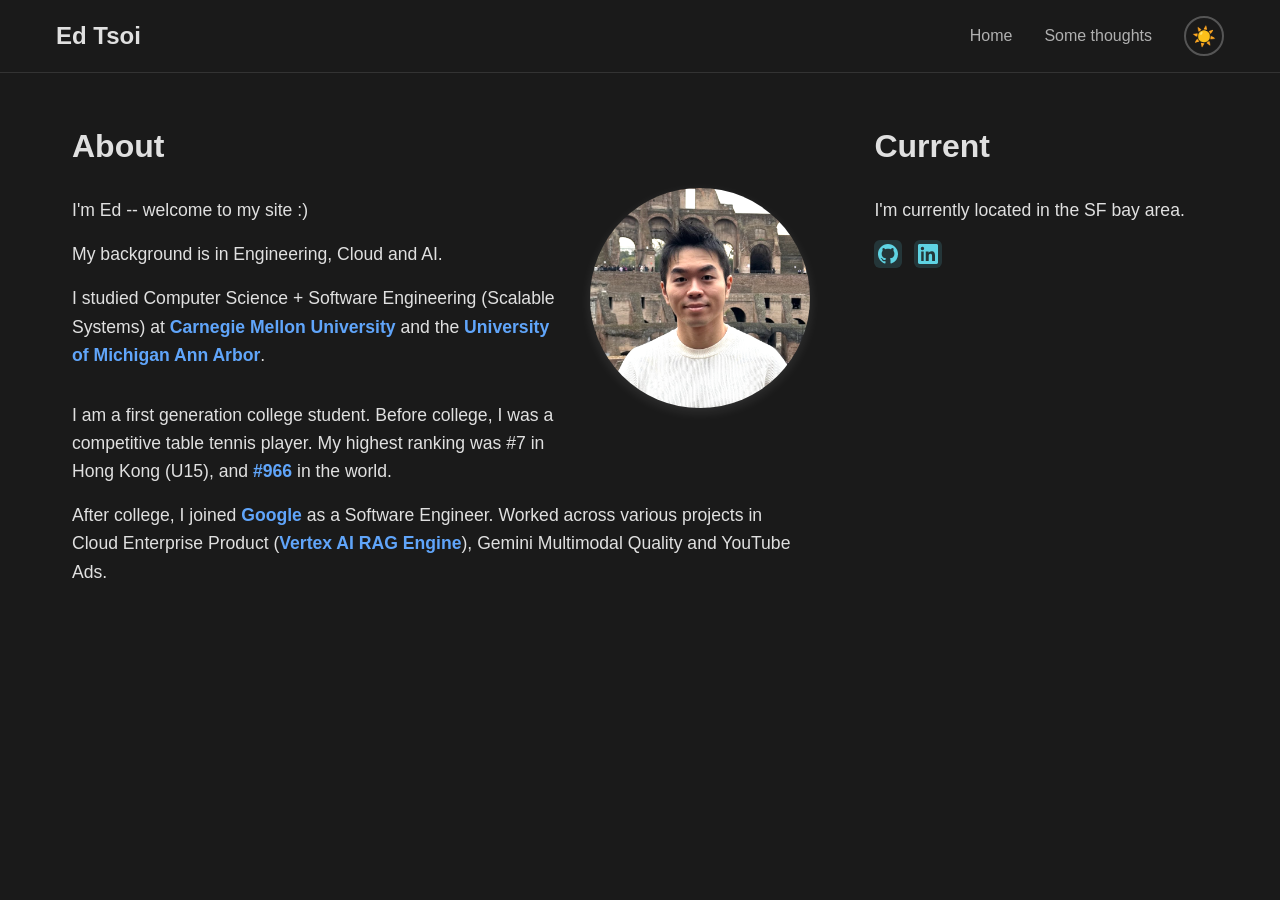
<file: index.html>
<!DOCTYPE html>
<html lang="en">
<head>
    <meta charset="UTF-8">
    <meta name="viewport" content="width=device-width, initial-scale=1.0">
    <title>Ed Tsoi</title>
    <link rel="icon" type="image/png" href="img/favicon.svg">
    <link rel="stylesheet" href="style.css">
</head>
<body>
    <nav>
        <div class="nav-container">
            <h1><a href="index.html">Ed Tsoi</a></h1>
            <div class="nav-right">
                <ul>
                    <li><a href="index.html">Home</a></li>
                    <li><a href="writing.html">Some thoughts</a></li>
                </ul>
                <button id="theme-toggle" class="theme-toggle" aria-label="Toggle dark mode">
                    <span class="theme-icon">🌙</span>
                </button>
            </div>
        </div>
    </nav>

    <main>
        <div class="main-content">
            <section class="about">
                <h2>About</h2>
                <img src="img/edtsoi-headshot.png" alt="Ed Tsoi headshot" class="headshot">
                <p>I'm Ed -- welcome to my site :)</p>
                <p>My background is in Engineering, Cloud and AI.</p>
                <p> I studied Computer Science + Software Engineering (Scalable Systems) at <a href="https://www.cmu.edu/" class="university-link" target="_blank" rel="noopener noreferrer"><strong>Carnegie Mellon University</strong></a> and the <a href="https://umich.edu/" class="university-link" target="_blank" rel="noopener noreferrer"><strong>University of Michigan Ann Arbor</strong></a>.</p>
                <p class="section-break">I am a first generation college student. Before college, I was a competitive table tennis player. My highest ranking was #7 in Hong Kong (U15), and <a href="https://tabletennis-reference.com/player/detail/3743" class="university-link" target="_blank" rel="noopener noreferrer"><strong>#966</strong></a> in the world.</p>
                <p>After college, I joined <a href="https://google.com" class="university-link" target="_blank" rel="noopener noreferrer"><strong>Google</strong></a> as a Software Engineer. Worked across various projects in Cloud Enterprise Product (<a href="https://cloud.google.com/vertex-ai/generative-ai/docs/rag-engine/rag-overview" class="university-link" target="_blank" rel="noopener noreferrer"><strong>Vertex AI RAG Engine</strong></a>), Gemini Multimodal Quality and YouTube Ads.</p>
            </section>
            
            <section class="current">
                <h2>Current</h2>
                <p>I'm currently located in the SF bay area.</p>
                <div class="social-icons">
                    <a href="https://github.com/goldtide9" target="_blank" rel="noopener noreferrer" aria-label="GitHub">
                        <svg aria-hidden="true" viewBox="0 0 16 16">
                            <path d="M8 0C3.58 0 0 3.58 0 8c0 3.54 2.29 6.53 5.47 7.59.4.07.55-.17.55-.38 0-.19-.01-.82-.01-1.49-2.01.37-2.53-.49-2.69-.94-.09-.23-.48-.94-.82-1.13-.28-.15-.68-.52-.01-.53.63-.01 1.08.58 1.23.82.72 1.21 1.87.87 2.33.66.07-.52.28-.87.51-1.07-1.78-.2-3.64-.89-3.64-3.95 0-.87.31-1.59.82-2.15-.08-.2-.36-1.02.08-2.12 0 0 .67-.21 2.2.82.64-.18 1.32-.27 2-.27s1.36.09 2 .27c1.53-1.04 2.2-.82 2.2-.82.44 1.1.16 1.92.08 2.12.51.56.82 1.27.82 2.15 0 3.07-1.87 3.75-3.65 3.95.29.25.54.73.54 1.48 0 1.07-.01 1.93-.01 2.2 0 .21.15.46.55.38A8.013 8.013 0 0016 8c0-4.42-3.58-8-8-8z"></path>
                        </svg>
                    </a>
                    <a href="https://www.linkedin.com/in/edmond-tsoi-001/" target="_blank" rel="noopener noreferrer" aria-label="LinkedIn">
                        <svg aria-hidden="true" viewBox="0 0 24 24">
                            <path d="M22.225 0H1.771C.792 0 0 .774 0 1.729v20.542C0 23.226.792 24 1.771 24h20.451C23.2 24 24 23.226 24 22.271V1.729C24 .774 23.2 0 22.222 0h.003zM6.813 20.452H3.861V9h2.952v11.452zM5.337 7.433a2.062 2.062 0 1 1 0-4.124 2.062 2.062 0 0 1 0 4.124zM20.447 20.452h-3.554V14.8c0-1.345-.027-3.077-1.875-3.077-1.876 0-2.163 1.462-2.163 2.973v5.756H9.302V9h3.414v1.561h.049c.476-.9 1.637-1.85 3.37-1.85 3.605 0 4.27 2.373 4.27 5.459v6.282z"></path>
                        </svg>
                    </a>
                </div>
            </section>
        </div>
    </main>
    
    <script>
        // Theme toggle functionality
        const themeToggle = document.getElementById('theme-toggle');
        const themeIcon = document.querySelector('.theme-icon');
        const body = document.body;
        
        // Check for saved theme preference or default to dark mode
        const currentTheme = localStorage.getItem('theme') || 'dark';
        body.setAttribute('data-theme', currentTheme);
        
        // Update icon based on current theme
        function updateThemeIcon(theme) {
            themeIcon.textContent = theme === 'dark' ? '☀️' : '🌙';
        }
        
        // Set initial icon
        updateThemeIcon(currentTheme);
        
        // Theme toggle event listener
        themeToggle.addEventListener('click', () => {
            const currentTheme = body.getAttribute('data-theme');
            const newTheme = currentTheme === 'dark' ? 'light' : 'dark';
            
            body.setAttribute('data-theme', newTheme);
            localStorage.setItem('theme', newTheme);
            updateThemeIcon(newTheme);
        });
    </script>
</body>
</html>
</file>
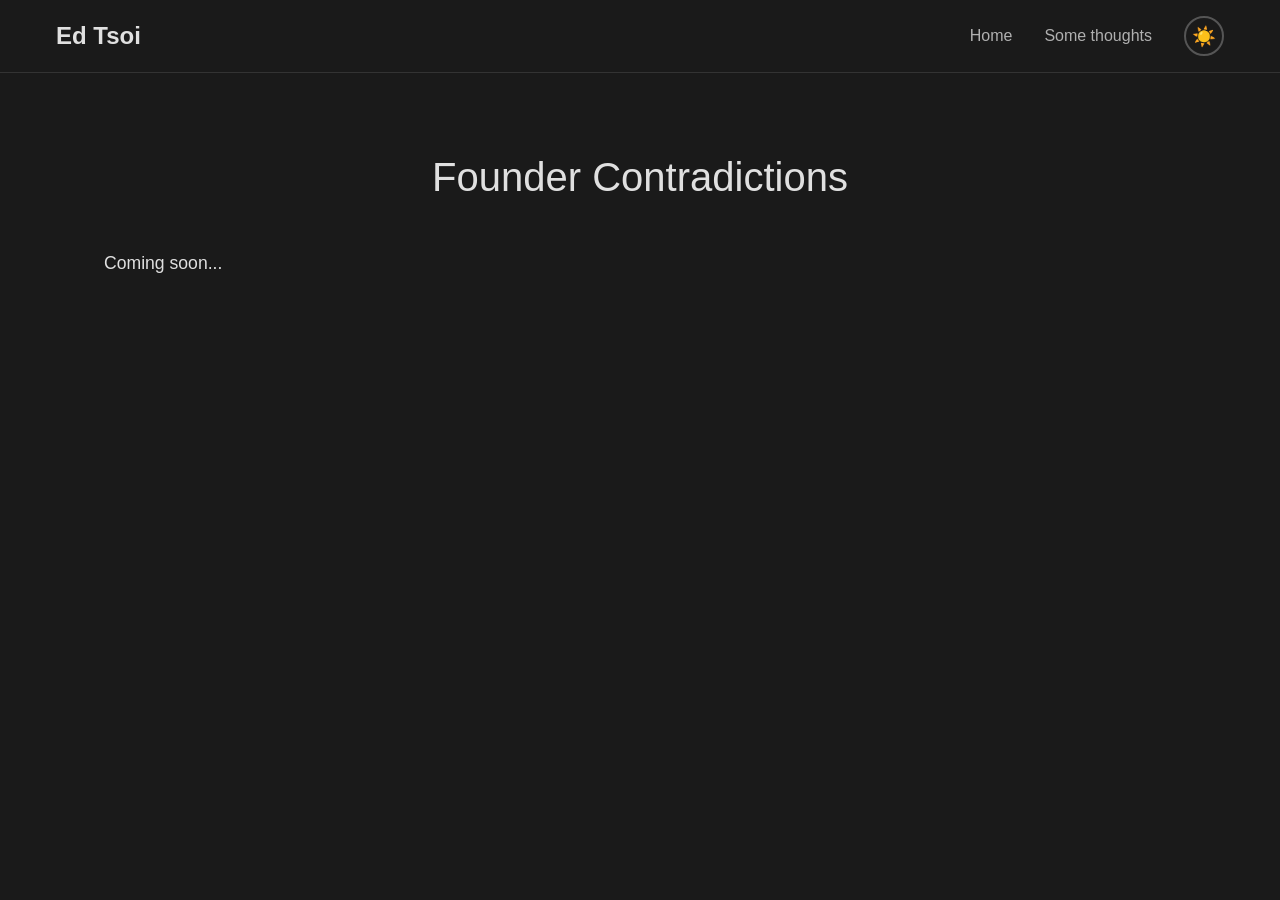
<file: founder-contradictions.html>
<!DOCTYPE html>
<html lang="en">
<head>
    <meta charset="UTF-8">
    <meta name="viewport" content="width=device-width, initial-scale=1.0">
    <title>Founder Contradictions - Ed Tsoi</title>
    <link rel="stylesheet" href="style.css">
</head>
<body>
    <nav>
        <div class="nav-container">
            <h1><a href="index.html">Ed Tsoi</a></h1>
            <div class="nav-right">
                <ul>
                    <li><a href="index.html">Home</a></li>
                    <li><a href="writing.html">Some thoughts</a></li>
                </ul>
                <button id="theme-toggle" class="theme-toggle" aria-label="Toggle dark mode">
                    <span class="theme-icon">🌙</span>
                </button>
            </div>
        </div>
    </nav>

    <main>
        <section class="article">
            <h1 class="article-title">Founder Contradictions</h1>
            
            <div class="article-content">
                <p>Coming soon...</p>
            </div>
        </section>
    </main>
    
    <script>
        // Theme toggle functionality
        const themeToggle = document.getElementById('theme-toggle');
        const themeIcon = document.querySelector('.theme-icon');
        const body = document.body;
        
        // Check for saved theme preference or default to dark mode
        const currentTheme = localStorage.getItem('theme') || 'dark';
        body.setAttribute('data-theme', currentTheme);
        
        // Update icon based on current theme
        function updateThemeIcon(theme) {
            themeIcon.textContent = theme === 'dark' ? '☀️' : '🌙';
        }
        
        // Set initial icon
        updateThemeIcon(currentTheme);
        
        // Theme toggle event listener
        themeToggle.addEventListener('click', () => {
            const currentTheme = body.getAttribute('data-theme');
            const newTheme = currentTheme === 'dark' ? 'light' : 'dark';
            
            body.setAttribute('data-theme', newTheme);
            localStorage.setItem('theme', newTheme);
            updateThemeIcon(newTheme);
        });
    </script>
</body>
</html>
</file>
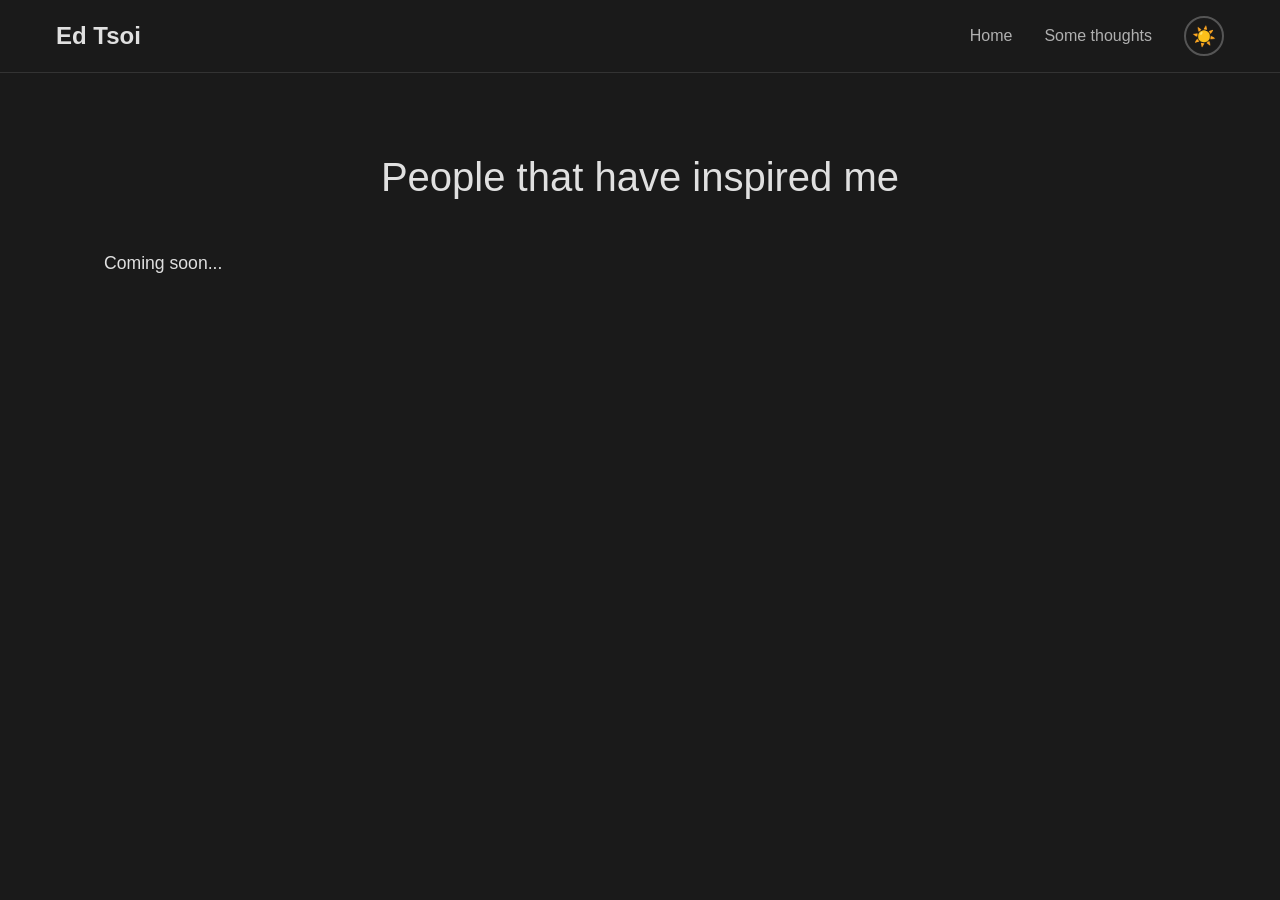
<file: people-inspired-me.html>
<!DOCTYPE html>
<html lang="en">
<head>
    <meta charset="UTF-8">
    <meta name="viewport" content="width=device-width, initial-scale=1.0">
    <title>People that have inspired me - Ed Tsoi</title>
    <link rel="stylesheet" href="style.css">
</head>
<body>
    <nav>
        <div class="nav-container">
            <h1><a href="index.html">Ed Tsoi</a></h1>
            <div class="nav-right">
                <ul>
                    <li><a href="index.html">Home</a></li>
                    <li><a href="writing.html">Some thoughts</a></li>
                </ul>
                <button id="theme-toggle" class="theme-toggle" aria-label="Toggle dark mode">
                    <span class="theme-icon">🌙</span>
                </button>
            </div>
        </div>
    </nav>

    <main>
        <section class="article">
            <h1 class="article-title">People that have inspired me</h1>
            
            <div class="article-content">
                <p>Coming soon...</p>
            </div>
        </section>
    </main>
    
    <script>
        // Theme toggle functionality
        const themeToggle = document.getElementById('theme-toggle');
        const themeIcon = document.querySelector('.theme-icon');
        const body = document.body;
        
        // Check for saved theme preference or default to dark mode
        const currentTheme = localStorage.getItem('theme') || 'dark';
        body.setAttribute('data-theme', currentTheme);
        
        // Update icon based on current theme
        function updateThemeIcon(theme) {
            themeIcon.textContent = theme === 'dark' ? '☀️' : '🌙';
        }
        
        // Set initial icon
        updateThemeIcon(currentTheme);
        
        // Theme toggle event listener
        themeToggle.addEventListener('click', () => {
            const currentTheme = body.getAttribute('data-theme');
            const newTheme = currentTheme === 'dark' ? 'light' : 'dark';
            
            body.setAttribute('data-theme', newTheme);
            localStorage.setItem('theme', newTheme);
            updateThemeIcon(newTheme);
        });
    </script>
</body>
</html>
</file>
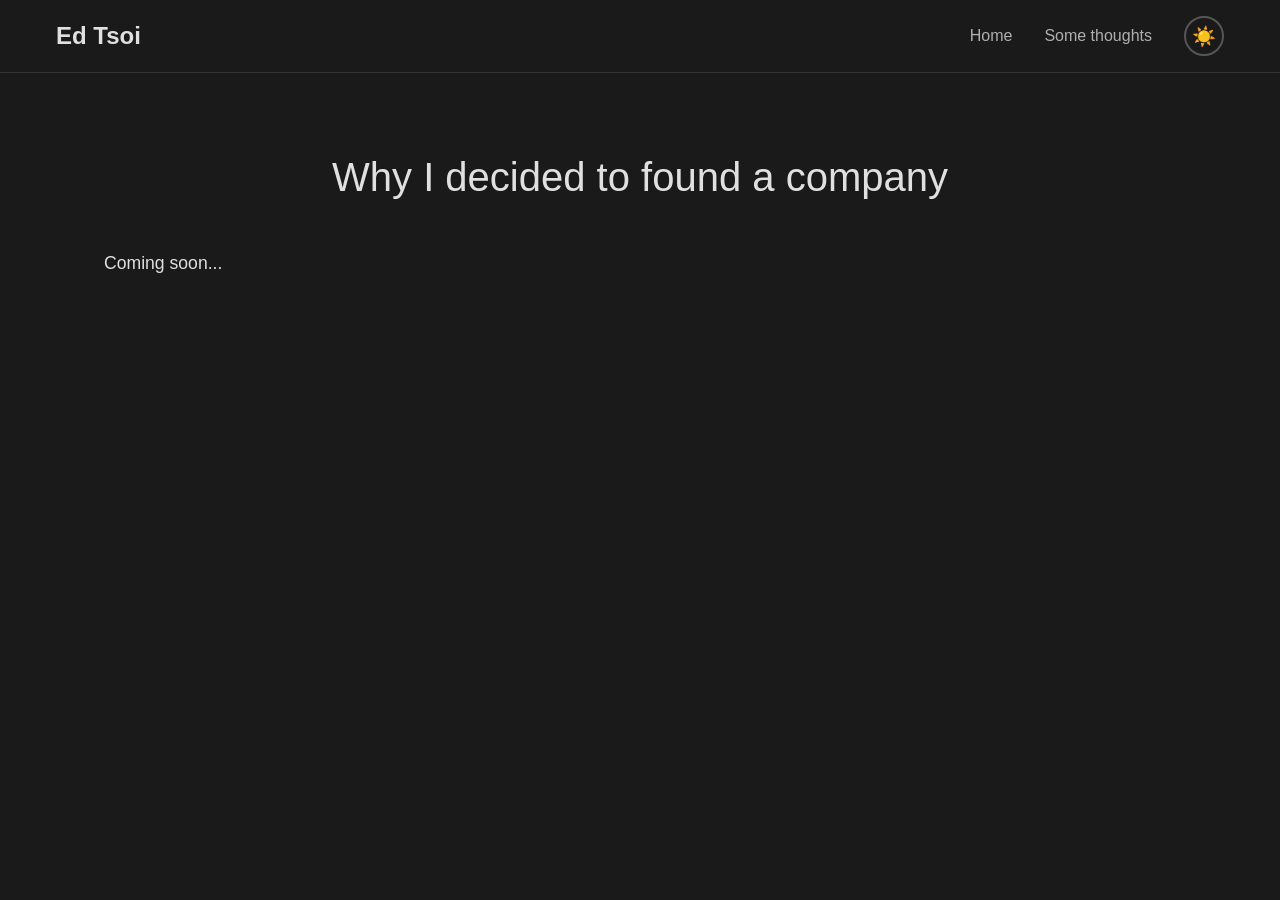
<file: why-founded-company.html>
<!DOCTYPE html>
<html lang="en">
<head>
    <meta charset="UTF-8">
    <meta name="viewport" content="width=device-width, initial-scale=1.0">
    <title>Why I decided to found a company - Ed Tsoi</title>
    <link rel="stylesheet" href="style.css">
</head>
<body>
    <nav>
        <div class="nav-container">
            <h1><a href="index.html">Ed Tsoi</a></h1>
            <div class="nav-right">
                <ul>
                    <li><a href="index.html">Home</a></li>
                    <li><a href="writing.html">Some thoughts</a></li>
                </ul>
                <button id="theme-toggle" class="theme-toggle" aria-label="Toggle dark mode">
                    <span class="theme-icon">🌙</span>
                </button>
            </div>
        </div>
    </nav>

    <main>
        <section class="article">
            <h1 class="article-title">Why I decided to found a company</h1>
            
            <div class="article-content">
                <p>Coming soon...</p>
            </div>
        </section>
    </main>
    
    <script>
        // Theme toggle functionality
        const themeToggle = document.getElementById('theme-toggle');
        const themeIcon = document.querySelector('.theme-icon');
        const body = document.body;
        
        // Check for saved theme preference or default to dark mode
        const currentTheme = localStorage.getItem('theme') || 'dark';
        body.setAttribute('data-theme', currentTheme);
        
        // Update icon based on current theme
        function updateThemeIcon(theme) {
            themeIcon.textContent = theme === 'dark' ? '☀️' : '🌙';
        }
        
        // Set initial icon
        updateThemeIcon(currentTheme);
        
        // Theme toggle event listener
        themeToggle.addEventListener('click', () => {
            const currentTheme = body.getAttribute('data-theme');
            const newTheme = currentTheme === 'dark' ? 'light' : 'dark';
            
            body.setAttribute('data-theme', newTheme);
            localStorage.setItem('theme', newTheme);
            updateThemeIcon(newTheme);
        });
    </script>
</body>
</html>
</file>
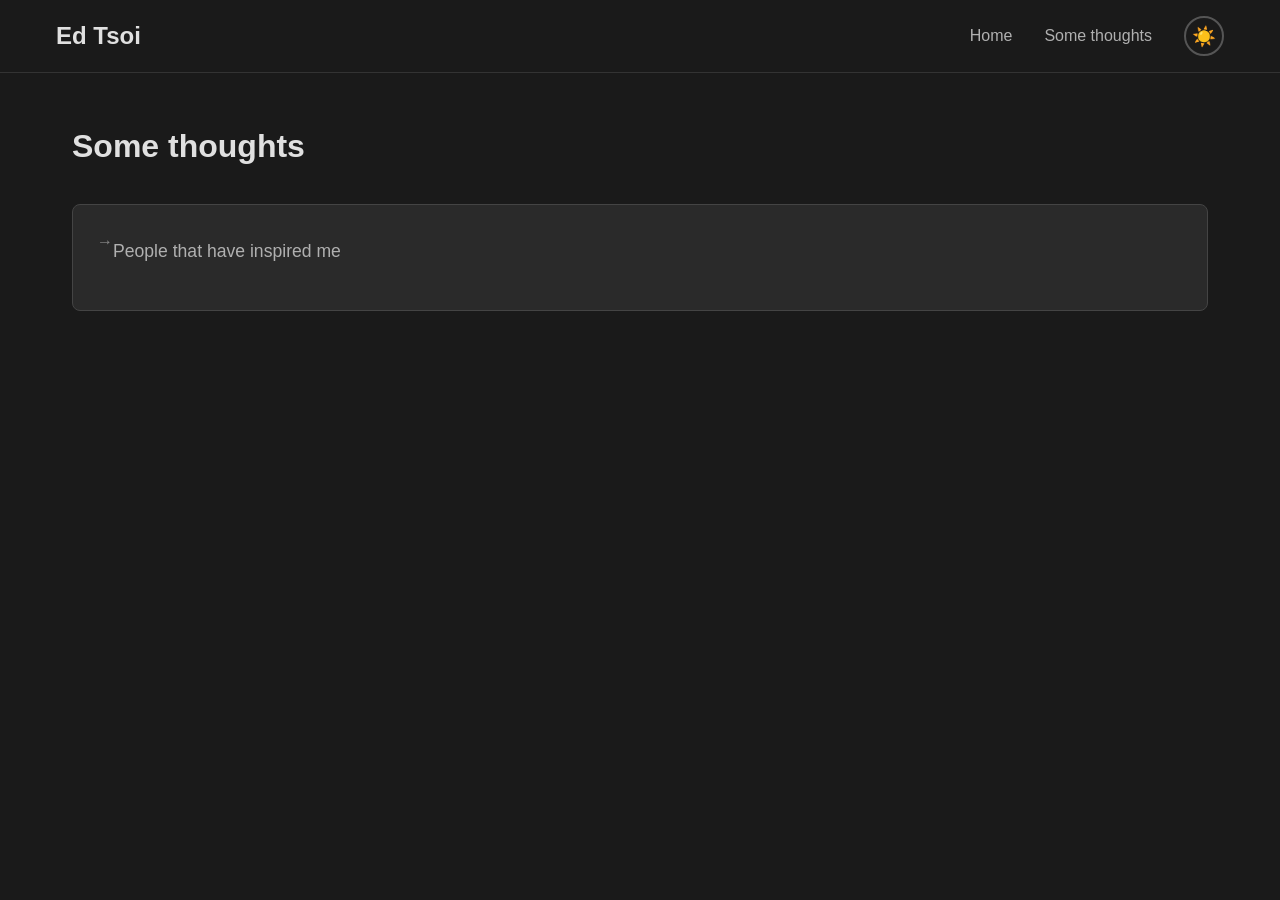
<file: writing.html>
<!DOCTYPE html>
<html lang="en">
<head>
    <meta charset="UTF-8">
    <meta name="viewport" content="width=device-width, initial-scale=1.0">
    <title>Some thoughts - Ed Tsoi</title>
    <link rel="icon" type="image/png" href="img/favicon.svg">
    <link rel="stylesheet" href="style.css">
</head>
<body>
    <nav>
        <div class="nav-container">
            <h1><a href="index.html">Ed Tsoi</a></h1>
            <div class="nav-right">
                <ul>
                    <li><a href="index.html">Home</a></li>
                    <li><a href="writing.html">Some thoughts</a></li>
                </ul>
                <button id="theme-toggle" class="theme-toggle" aria-label="Toggle dark mode">
                    <span class="theme-icon">🌙</span>
                </button>
            </div>
        </div>
    </nav>

    <main>
        <section class="thoughts">
            <h2>Some thoughts</h2>
            
            <div class="topics-container">
                <div class="topic-category">
                    <ul class="topic-links">
                        <li><a href="writing/people-inspired-me.html">People that have inspired me</a></li>
                        <!-- [will add more topics soon] -->
                        <!-- <li><a href="writing/founder-paradox.html">Founder Paradox</a></li> -->
                    </ul>
                </div>
            </div>
        </section>
    </main>
    
    <script>
        // Theme toggle functionality
        const themeToggle = document.getElementById('theme-toggle');
        const themeIcon = document.querySelector('.theme-icon');
        const body = document.body;
        
        // Check for saved theme preference or default to dark mode
        const currentTheme = localStorage.getItem('theme') || 'dark';
        body.setAttribute('data-theme', currentTheme);
        
        // Update icon based on current theme
        function updateThemeIcon(theme) {
            themeIcon.textContent = theme === 'dark' ? '☀️' : '🌙';
        }
        
        // Set initial icon
        updateThemeIcon(currentTheme);
        
        // Theme toggle event listener
        themeToggle.addEventListener('click', () => {
            const currentTheme = body.getAttribute('data-theme');
            const newTheme = currentTheme === 'dark' ? 'light' : 'dark';
            
            body.setAttribute('data-theme', newTheme);
            localStorage.setItem('theme', newTheme);
            updateThemeIcon(newTheme);
        });
    </script>
</body>
</html>
</file>
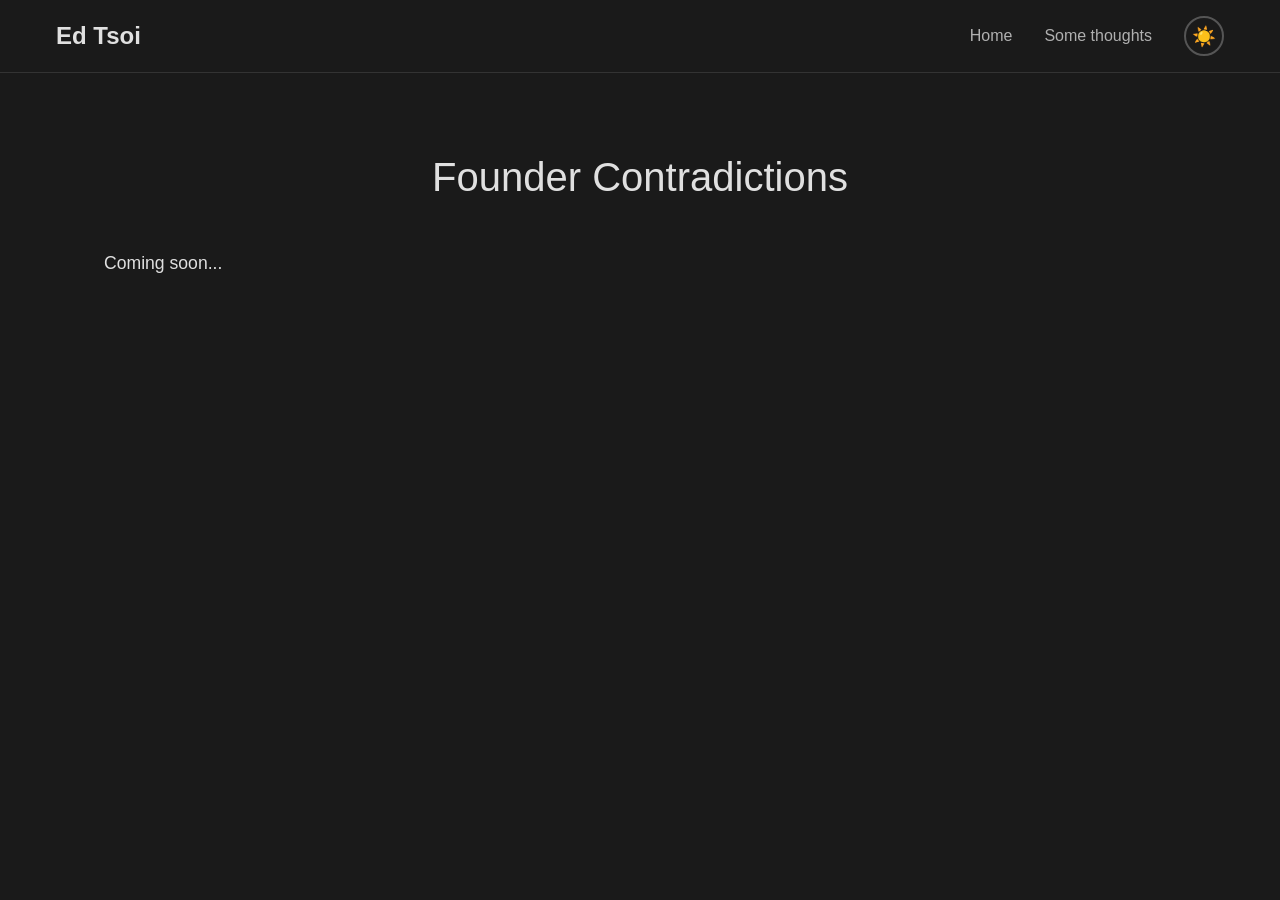
<file: writing/founder-contradictions.html>
<!DOCTYPE html>
<html lang="en">
<head>
    <meta charset="UTF-8">
    <meta name="viewport" content="width=device-width, initial-scale=1.0">
    <title>Founder Contradictions - Ed Tsoi</title>
    <link rel="icon" type="image/png" href="../img/favicon.png">
    <link rel="stylesheet" href="../style.css">
</head>
<body>
    <nav>
        <div class="nav-container">
            <h1><a href="../index.html">Ed Tsoi</a></h1>
            <div class="nav-right">
                <ul>
                    <li><a href="../index.html">Home</a></li>
                    <li><a href="../writing.html">Some thoughts</a></li>
                </ul>
                <button id="theme-toggle" class="theme-toggle" aria-label="Toggle dark mode">
                    <span class="theme-icon">🌙</span>
                </button>
            </div>
        </div>
    </nav>

    <main>
        <section class="article">
            <h1 class="article-title">Founder Contradictions</h1>
            
            <div class="article-content">
                <p>Coming soon...</p>
            </div>
        </section>
    </main>
    
    <script>
        // Theme toggle functionality
        const themeToggle = document.getElementById('theme-toggle');
        const themeIcon = document.querySelector('.theme-icon');
        const body = document.body;
        
        // Check for saved theme preference or default to dark mode
        const currentTheme = localStorage.getItem('theme') || 'dark';
        body.setAttribute('data-theme', currentTheme);
        
        // Update icon based on current theme
        function updateThemeIcon(theme) {
            themeIcon.textContent = theme === 'dark' ? '☀️' : '🌙';
        }
        
        // Set initial icon
        updateThemeIcon(currentTheme);
        
        // Theme toggle event listener
        themeToggle.addEventListener('click', () => {
            const currentTheme = body.getAttribute('data-theme');
            const newTheme = currentTheme === 'dark' ? 'light' : 'dark';
            
            body.setAttribute('data-theme', newTheme);
            localStorage.setItem('theme', newTheme);
            updateThemeIcon(newTheme);
        });
    </script>
</body>
</html>
</file>
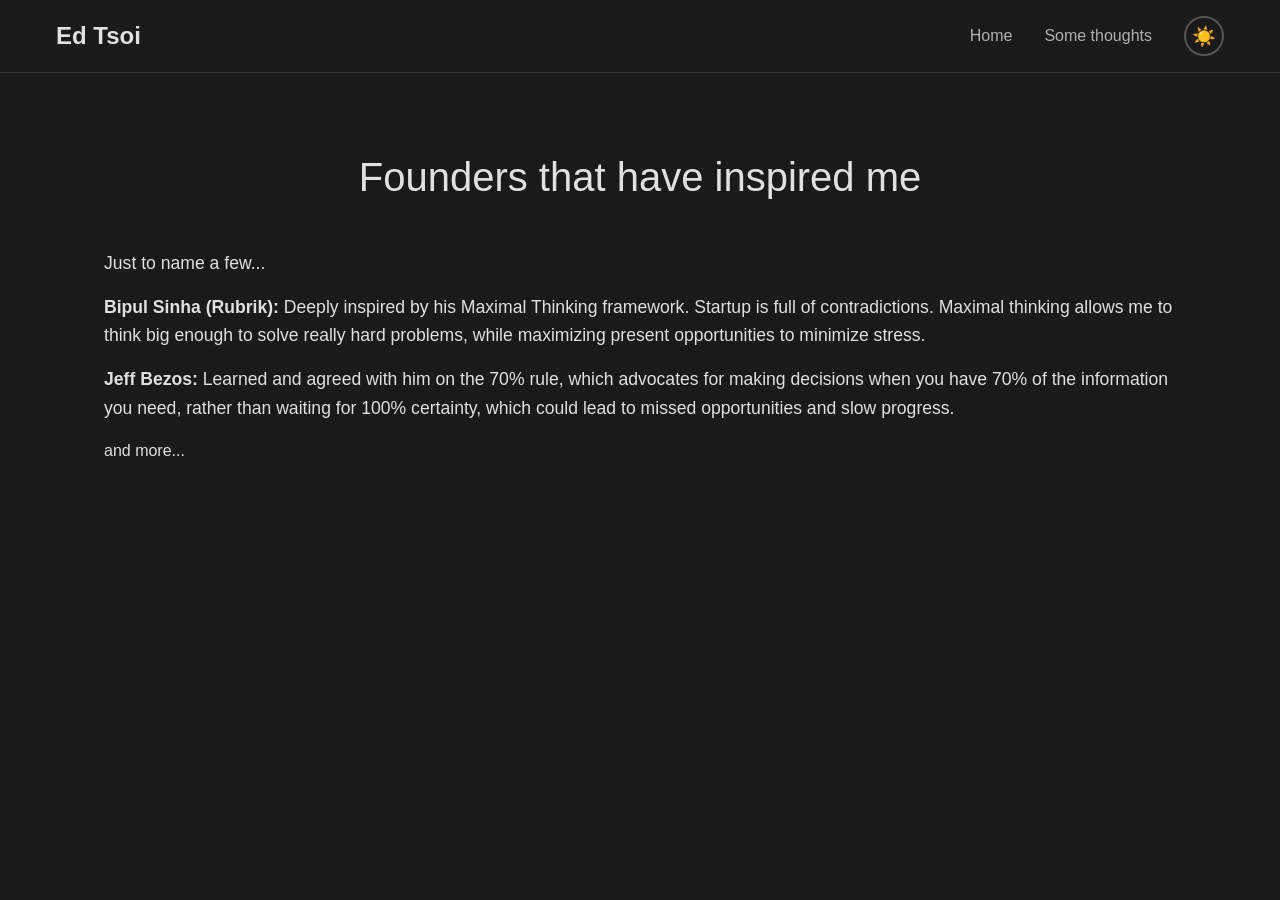
<file: writing/founders-inspired-me.html>
<!DOCTYPE html>
<html lang="en">
<head>
    <meta charset="UTF-8">
    <meta name="viewport" content="width=device-width, initial-scale=1.0">
    <title>People that have inspired me - Ed Tsoi</title>
    <link rel="stylesheet" href="../style.css">
</head>
<body>
    <nav>
        <div class="nav-container">
            <h1><a href="../index.html">Ed Tsoi</a></h1>
            <div class="nav-right">
                <ul>
                    <li><a href="../index.html">Home</a></li>
                    <li><a href="../writing.html">Some thoughts</a></li>
                </ul>
                <button id="theme-toggle" class="theme-toggle" aria-label="Toggle dark mode">
                    <span class="theme-icon">🌙</span>
                </button>
            </div>
        </div>
    </nav>

    <main>
        <section class="article">
            <h1 class="article-title">Founders that have inspired me</h1>
            
            <div class="article-content">
                <p>Just to name a few...</p>
                <p><strong>Bipul Sinha (Rubrik):</strong> Deeply inspired by his Maximal Thinking framework. Startup is full of contradictions. Maximal thinking allows me to think big enough to solve really hard problems, while maximizing present opportunities to minimize stress.</p>
                <p><strong>Jeff Bezos:</strong> Learned and agreed with him on the 70% rule, which advocates for making decisions when you have 70% of the information you need, rather than waiting for 100% certainty, which could lead to missed opportunities and slow progress.</p>
                <p><strong></strong></p>
                <p><strong></strong></p>
                <p><strong></strong></p>
                <p><strong></strong></p>
                and more...
            </div>
        </section>
    </main>
    
    <script>
        // Theme toggle functionality
        const themeToggle = document.getElementById('theme-toggle');
        const themeIcon = document.querySelector('.theme-icon');
        const body = document.body;
        
        // Check for saved theme preference or default to dark mode
        const currentTheme = localStorage.getItem('theme') || 'dark';
        body.setAttribute('data-theme', currentTheme);
        
        // Update icon based on current theme
        function updateThemeIcon(theme) {
            themeIcon.textContent = theme === 'dark' ? '☀️' : '🌙';
        }
        
        // Set initial icon
        updateThemeIcon(currentTheme);
        
        // Theme toggle event listener
        themeToggle.addEventListener('click', () => {
            const currentTheme = body.getAttribute('data-theme');
            const newTheme = currentTheme === 'dark' ? 'light' : 'dark';
            
            body.setAttribute('data-theme', newTheme);
            localStorage.setItem('theme', newTheme);
            updateThemeIcon(newTheme);
        });
    </script>
</body>
</html>
</file>
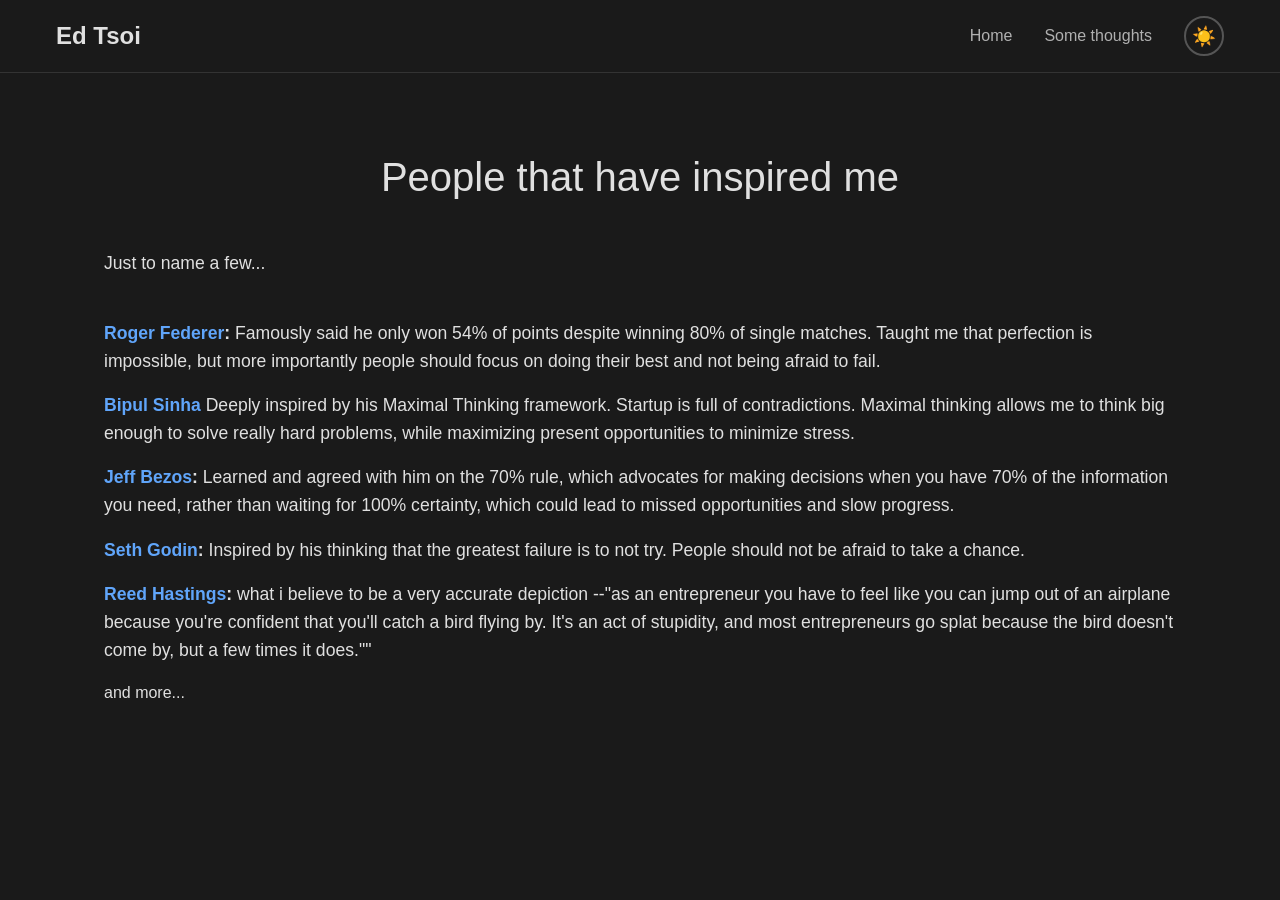
<file: writing/people-inspired-me.html>
<!DOCTYPE html>
<html lang="en">
<head>
    <meta charset="UTF-8">
    <meta name="viewport" content="width=device-width, initial-scale=1.0">
    <title>People that have inspired me - Ed Tsoi</title>
    <link rel="stylesheet" href="../style.css">
</head>
<body>
    <nav>
        <div class="nav-container">
            <h1><a href="../index.html">Ed Tsoi</a></h1>
            <div class="nav-right">
                <ul>
                    <li><a href="../index.html">Home</a></li>
                    <li><a href="../writing.html">Some thoughts</a></li>
                </ul>
                <button id="theme-toggle" class="theme-toggle" aria-label="Toggle dark mode">
                    <span class="theme-icon">🌙</span>
                </button>
            </div>
        </div>
    </nav>

    <main>
        <section class="article">
            <h1 class="article-title">People that have inspired me</h1>
            
            <div class="article-content">
                <p>Just to name a few...</p>
                <br>
                <p><strong><span class="accent-text">Roger Federer</span>:</strong> Famously said he only won 54% of points despite winning 80% of single matches. Taught me that perfection is impossible, but more importantly people should focus on doing their best and not being afraid to fail.</p>
                <p><strong><span class="accent-text">Bipul Sinha</span></strong> Deeply inspired by his Maximal Thinking framework. Startup is full of contradictions. Maximal thinking allows me to think big enough to solve really hard problems, while maximizing present opportunities to minimize stress.</p>
                <p><strong><span class="accent-text">Jeff Bezos</span>:</strong> Learned and agreed with him on the 70% rule, which advocates for making decisions when you have 70% of the information you need, rather than waiting for 100% certainty, which could lead to missed opportunities and slow progress.</p>
                <p><strong><span class="accent-text">Seth Godin</span>:</strong> Inspired by his thinking that the greatest failure is to not try. People should not be afraid to take a chance.</p>
                <p><strong><span class="accent-text">Reed Hastings</span>:</strong> what i believe to be a very accurate depiction --"as an entrepreneur you have to feel like you can jump out of an airplane because you're confident that you'll catch a bird flying by. It's an act of stupidity, and most entrepreneurs go splat because the bird doesn't come by, but a few times it does."" </p>
                and more...
            </div>
        </section>
    </main>
    
    <script>
        // Theme toggle functionality
        const themeToggle = document.getElementById('theme-toggle');
        const themeIcon = document.querySelector('.theme-icon');
        const body = document.body;
        
        // Check for saved theme preference or default to dark mode
        const currentTheme = localStorage.getItem('theme') || 'dark';
        body.setAttribute('data-theme', currentTheme);
        
        // Update icon based on current theme
        function updateThemeIcon(theme) {
            themeIcon.textContent = theme === 'dark' ? '☀️' : '🌙';
        }
        
        // Set initial icon
        updateThemeIcon(currentTheme);
        
        // Theme toggle event listener
        themeToggle.addEventListener('click', () => {
            const currentTheme = body.getAttribute('data-theme');
            const newTheme = currentTheme === 'dark' ? 'light' : 'dark';
            
            body.setAttribute('data-theme', newTheme);
            localStorage.setItem('theme', newTheme);
            updateThemeIcon(newTheme);
        });
    </script>
</body>
</html>
</file>
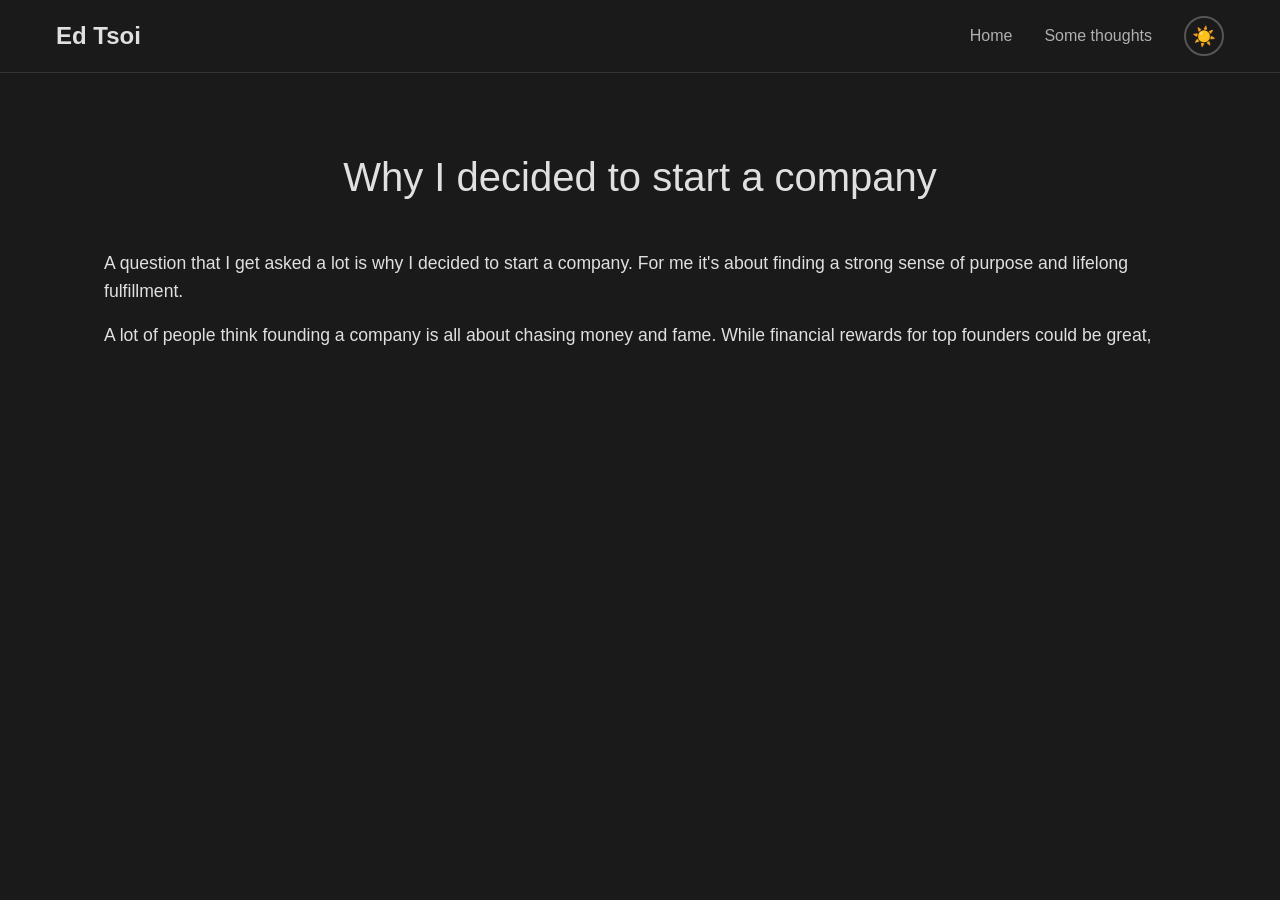
<file: writing/why-founded-company.html>
<!DOCTYPE html>
<html lang="en">
<head>
    <meta charset="UTF-8">
    <meta name="viewport" content="width=device-width, initial-scale=1.0">
    <title>Why I decided to found a company - Ed Tsoi</title>
    <link rel="icon" type="image/png" href="../img/favicon.png">
    <link rel="stylesheet" href="../style.css">
</head>
<body>
    <nav>
        <div class="nav-container">
            <h1><a href="../index.html">Ed Tsoi</a></h1>
            <div class="nav-right">
                <ul>
                    <li><a href="../index.html">Home</a></li>
                    <li><a href="../writing.html">Some thoughts</a></li>
                </ul>
                <button id="theme-toggle" class="theme-toggle" aria-label="Toggle dark mode">
                    <span class="theme-icon">🌙</span>
                </button>
            </div>
        </div>
    </nav>

    <main>
        <section class="article">
            <h1 class="article-title">Why I decided to start a company</h1>
            
            <div class="article-content">
                <p>A question that I get asked a lot is why I decided to start a company. For me it's about finding a strong sense of purpose and lifelong fulfillment.</p>
                <p>A lot of people think founding a company is all about chasing money and fame. While financial rewards for top founders could be great,  </p>
            </div>
        </section>
    </main>
    
    <script>
        // Theme toggle functionality
        const themeToggle = document.getElementById('theme-toggle');
        const themeIcon = document.querySelector('.theme-icon');
        const body = document.body;
        
        // Check for saved theme preference or default to dark mode
        const currentTheme = localStorage.getItem('theme') || 'dark';
        body.setAttribute('data-theme', currentTheme);
        
        // Update icon based on current theme
        function updateThemeIcon(theme) {
            themeIcon.textContent = theme === 'dark' ? '☀️' : '🌙';
        }
        
        // Set initial icon
        updateThemeIcon(currentTheme);
        
        // Theme toggle event listener
        themeToggle.addEventListener('click', () => {
            const currentTheme = body.getAttribute('data-theme');
            const newTheme = currentTheme === 'dark' ? 'light' : 'dark';
            
            body.setAttribute('data-theme', newTheme);
            localStorage.setItem('theme', newTheme);
            updateThemeIcon(newTheme);
        });
    </script>
</body>
</html>
</file>
<file: style.css>
* {
    margin: 0;
    padding: 0;
    box-sizing: border-box;
}

body {
    font-family: -apple-system, BlinkMacSystemFont, 'Segoe UI', Roboto, sans-serif;
    line-height: 1.6;
    color: #333;
    background-color: #fff;
}

nav {
    border-bottom: 1px solid #eee;
    padding: 1rem 0;
}

.nav-container {
    max-width: 1200px;
    margin: 0 auto;
    padding: 0 1rem;
    display: flex;
    justify-content: space-between;
    align-items: center;
}

.nav-right {
    display: flex;
    align-items: center;
    gap: 2rem;
}

nav h1 a {
    text-decoration: none;
    color: #333;
    font-size: 1.5rem;
}

nav ul {
    list-style: none;
    display: flex;
    gap: 2rem;
}

nav a {
    text-decoration: none;
    color: #666;
    transition: color 0.2s;
}

nav a:hover {
    color: #333;
}

main {
    max-width: 1200px;
    margin: 0 auto;
    padding: 3rem 2rem;
}

h2 {
    margin-bottom: 1.5rem;
    font-size: 2rem;
}

h3 {
    margin-bottom: 0.5rem;
    font-size: 1.3rem;
}

p {
    margin-bottom: 1rem;
    font-size: 1.1rem;
}

/* removed unused .post and .date */

.topics-container {
    margin-top: 2rem;
}

.topic-category {
    margin-bottom: 2.5rem;
    padding: 1.5rem;
    border: 1px solid #eee;
    border-radius: 8px;
    background-color: #fafafa;
}

.topic-category h3 {
    color: #333;
    margin-bottom: 1rem;
    font-size: 1.4rem;
    border-bottom: 2px solid #ddd;
    padding-bottom: 0.5rem;
}

.topic-links {
    list-style: none;
    padding: 0;
}

.topic-links li {
    margin-bottom: 0.8rem;
    padding-left: 1rem;
    position: relative;
}

.topic-links li:before {
    content: "→";
    position: absolute;
    left: 0;
    color: #666;
    font-weight: bold;
}

.topic-links a {
    text-decoration: none;
    color: #555;
    font-size: 1.1rem;
    transition: color 0.2s;
    padding: 0.5rem 0;
    display: inline-block;
}

.topic-links a:hover {
    color: #333;
    text-decoration: underline;
}

.article {
    text-align: center;
    max-width: 1200px;
    margin: 0 auto;
    padding: 2rem;
}

.article-title {
    font-size: 2.5rem;
    color: #333;
    margin-bottom: 2rem;
    font-weight: 300;
    line-height: 1.2;
}

.article-content {
    text-align: left;
    margin-top: 3rem;
}

/* Theme Toggle Button */
.theme-toggle {
    background: none;
    border: 2px solid #ddd;
    border-radius: 50%;
    width: 40px;
    height: 40px;
    cursor: pointer;
    display: flex;
    align-items: center;
    justify-content: center;
    transition: all 0.3s ease;
    font-size: 1.2rem;
}

.theme-toggle:hover {
    border-color: #333;
    transform: scale(1.1);
}

.theme-toggle:focus {
    outline: 2px solid #333;
    outline-offset: 2px;
}

/* Dark Theme Styles */
[data-theme="dark"] {
    background-color: #1a1a1a;
    color: #e0e0e0;
}

[data-theme="dark"] nav {
    border-bottom-color: #333;
}

[data-theme="dark"] nav h1 a {
    color: #e0e0e0;
}

[data-theme="dark"] nav a {
    color: #b0b0b0;
}

[data-theme="dark"] nav a:hover {
    color: #e0e0e0;
}

[data-theme="dark"] .theme-toggle {
    border-color: #555;
    color: #e0e0e0;
}

[data-theme="dark"] .theme-toggle:hover {
    border-color: #e0e0e0;
}

[data-theme="dark"] .theme-toggle:focus {
    outline-color: #e0e0e0;
}

[data-theme="dark"] .topic-category {
    background-color: #2a2a2a;
    border-color: #444;
}

[data-theme="dark"] .topic-category h3 {
    color: #e0e0e0;
    border-bottom-color: #444;
}

[data-theme="dark"] .topic-links a {
    color: #b0b0b0;
}

[data-theme="dark"] .topic-links a:hover {
    color: #e0e0e0;
}

[data-theme="dark"] .topic-links li:before {
    color: #888;
}

[data-theme="dark"] .post {
    border-bottom-color: #333;
}

[data-theme="dark"] .date {
    color: #888;
}

[data-theme="dark"] .article-title {
    color: #e0e0e0;
}

/* University Links */
.university-link {
    color: #2563eb;
    text-decoration: none;
    transition: all 0.2s ease;
    border-bottom: 2px solid transparent;
}

.university-link:hover {
    color: #1d4ed8;
    border-bottom-color: #2563eb;
    text-decoration: none;
}

.university-link:focus {
    outline: 2px solid #2563eb;
    outline-offset: 2px;
    border-radius: 2px;
}

/* Dark theme university links */
[data-theme="dark"] .university-link {
    color: #60a5fa;
}

[data-theme="dark"] .university-link:hover {
    color: #93c5fd;
    border-bottom-color: #60a5fa;
}

[data-theme="dark"] .university-link:focus {
    outline-color: #60a5fa;
}

/* Accent text matching theme */
.accent-text {
    color: #2563eb;
}

[data-theme="dark"] .accent-text {
    color: #60a5fa;
}

/* Headshot Image */
.headshot {
    width: 220px;
    height: 220px;
    border-radius: 50%;
    object-fit: cover;
    float: right;
    margin: -0.5rem 0 1.5rem 2rem;
    box-shadow: 0 4px 12px rgba(0, 0, 0, 0.1);
    transition: transform 0.2s ease, box-shadow 0.2s ease;
}

.headshot:hover {
    transform: scale(1.05);
    box-shadow: 0 6px 20px rgba(0, 0, 0, 0.15);
}

/* Dark theme headshot */
[data-theme="dark"] .headshot {
    box-shadow: 0 4px 12px rgba(255, 255, 255, 0.1);
}

[data-theme="dark"] .headshot:hover {
    box-shadow: 0 6px 20px rgba(255, 255, 255, 0.15);
}

/* Section Break */
.section-break {
    margin-top: 2rem !important;
}

/* Two-column layout */
.main-content {
    display: grid;
    grid-template-columns: 65% 35%;
    gap: 4rem;
    align-items: start;
}

.about {
    position: relative;
}

.current {
    position: relative;
}

.current h2 {
    margin-bottom: 1.5rem;
    font-size: 2rem;
}

/* removed unused .subsection-title */

/* removed unused .investment-list */

/* Social icons */
.social-icons {
    display: flex;
    align-items: center;
    gap: 12px;
    margin-top: 8px;
}

.social-icons a {
    display: inline-flex;
    align-items: center;
    justify-content: center;
    width: 28px;
    height: 28px;
    border-radius: 6px;
    transition: color 0.2s ease, transform 0.2s ease, background-color 0.2s ease, opacity 0.2s ease;
    opacity: 0.9;
    text-decoration: none;
    color: #0ea5e9; /* promote hover color to default */
    background-color: rgba(14, 165, 233, 0.12); /* promote hover bg to default */
}

.social-icons a:hover {
    transform: translateY(-1px);
    opacity: 1;
}

.social-icons svg {
    width: 20px;
    height: 20px;
    fill: currentColor;
}

/* Dark theme social icons */
[data-theme="dark"] .social-icons a {
    color: #67e8f9; /* promote hover color to default (dark) */
    background-color: rgba(103, 232, 249, 0.16); /* promote hover bg to default (dark) */
}
/* hover keeps motion only; colors are defaulted above */

/* Dark theme styles for current section */
/* removed unused dark .subsection-title */

/* removed unused dark .investment-list */

@media (max-width: 600px) {
    .nav-container {
        padding: 0 0.5rem;
    }
    
    main {
        padding: 2rem 1rem;
    }
    
    nav ul {
        gap: 1rem;
    }
    
    .nav-right {
        gap: 1rem;
    }
    
    .theme-toggle {
        width: 35px;
        height: 35px;
        font-size: 1rem;
    }
    
    .topic-category {
        padding: 1rem;
        margin-bottom: 1.5rem;
    }
    
    .topic-category h3 {
        font-size: 1.2rem;
    }
    
    .topic-links a {
        font-size: 1rem;
    }
    
    .article {
        padding: 1rem;
    }
    
    .article-title {
        font-size: 2rem;
        margin-bottom: 1.5rem;
    }
    
    .headshot {
        width: 140px;
        height: 140px;
        float: none;
        display: block;
        margin: 1rem auto;
    }
    
    .main-content {
        grid-template-columns: 1fr;
        gap: 2rem;
    }
    
    /* removed unused responsive .subsection-title */
}
</file>
